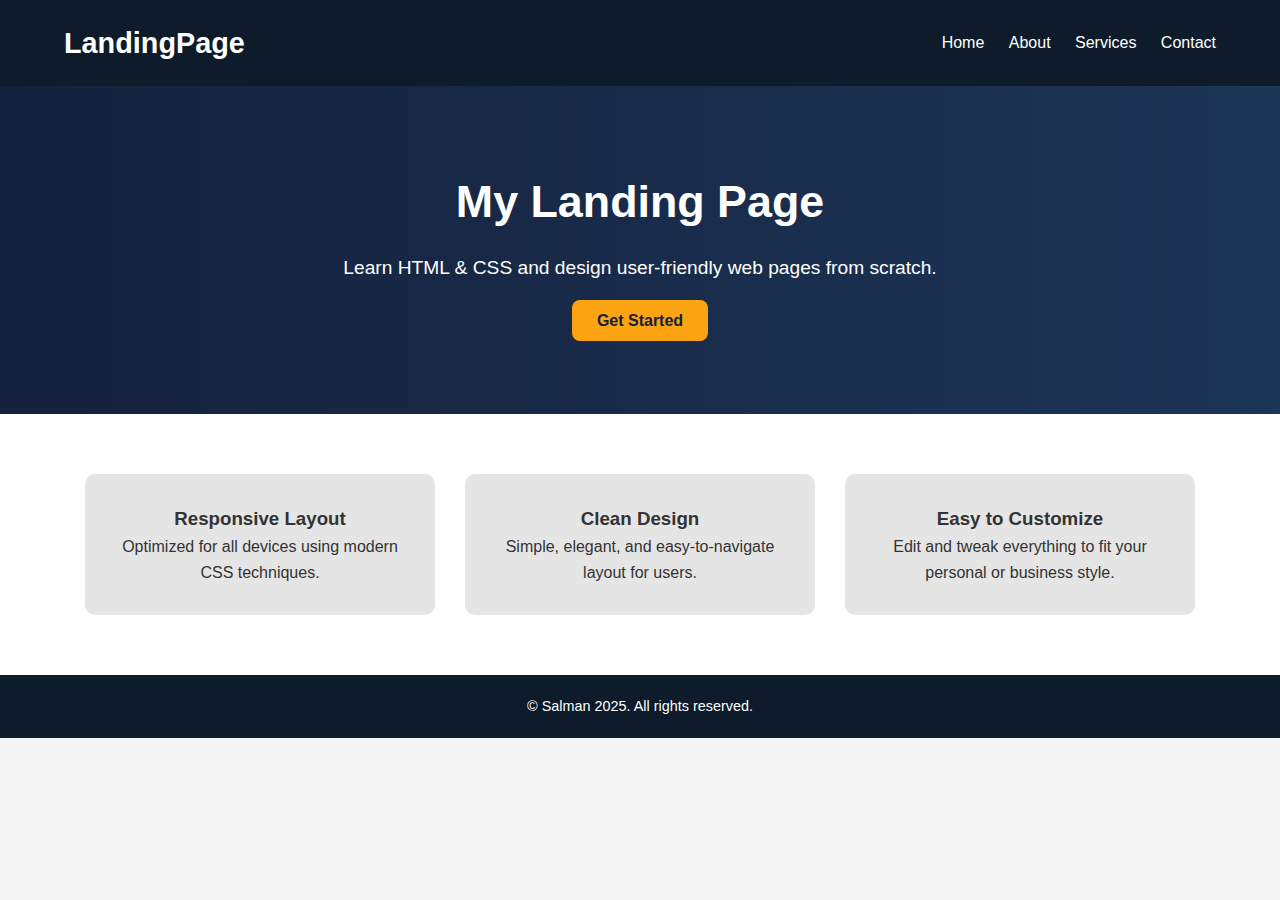
<file: landing page/index.html>
<!DOCTYPE html>
<html lang="en">
<head>
  <meta charset="UTF-8" />
  <meta name="viewport" content="width=device-width, initial-scale=1.0" />
  <title>Modern Landing Page</title>
  <link rel="stylesheet" href="style.css" />
</head>
<body>

  <header>
    <div class="container nav-container">
      <h1 class="logo">LandingPage</h1>
      <nav class="navbar">
        <a href="#">Home</a>
        <a href="#">About</a>
        <a href="#">Services</a>
        <a href="#">Contact</a>
      </nav>
    </div>
  </header>

  <section class="hero">
    <div class="container hero-content">
      <h2>My Landing Page</h2>
      <p>Learn HTML & CSS and design user-friendly web pages from scratch.</p>
      <a href="#" class="btn">Get Started</a>
    </div>
  </section>

  <section class="features">
    <div class="container features-grid">
      <div class="feature">
        <h3>Responsive Layout</h3>
        <p>Optimized for all devices using modern CSS techniques.</p>
      </div>
      <div class="feature">
        <h3>Clean Design</h3>
        <p>Simple, elegant, and easy-to-navigate layout for users.</p>
      </div>
      <div class="feature">
        <h3>Easy to Customize</h3>
        <p>Edit and tweak everything to fit your personal or business style.</p>
      </div>
    </div>
  </section>

  <footer>
    <div class="container">
      <p>&copy; Salman 2025. All rights reserved.</p>
    </div>
  </footer>

</body>
</html>
</file>
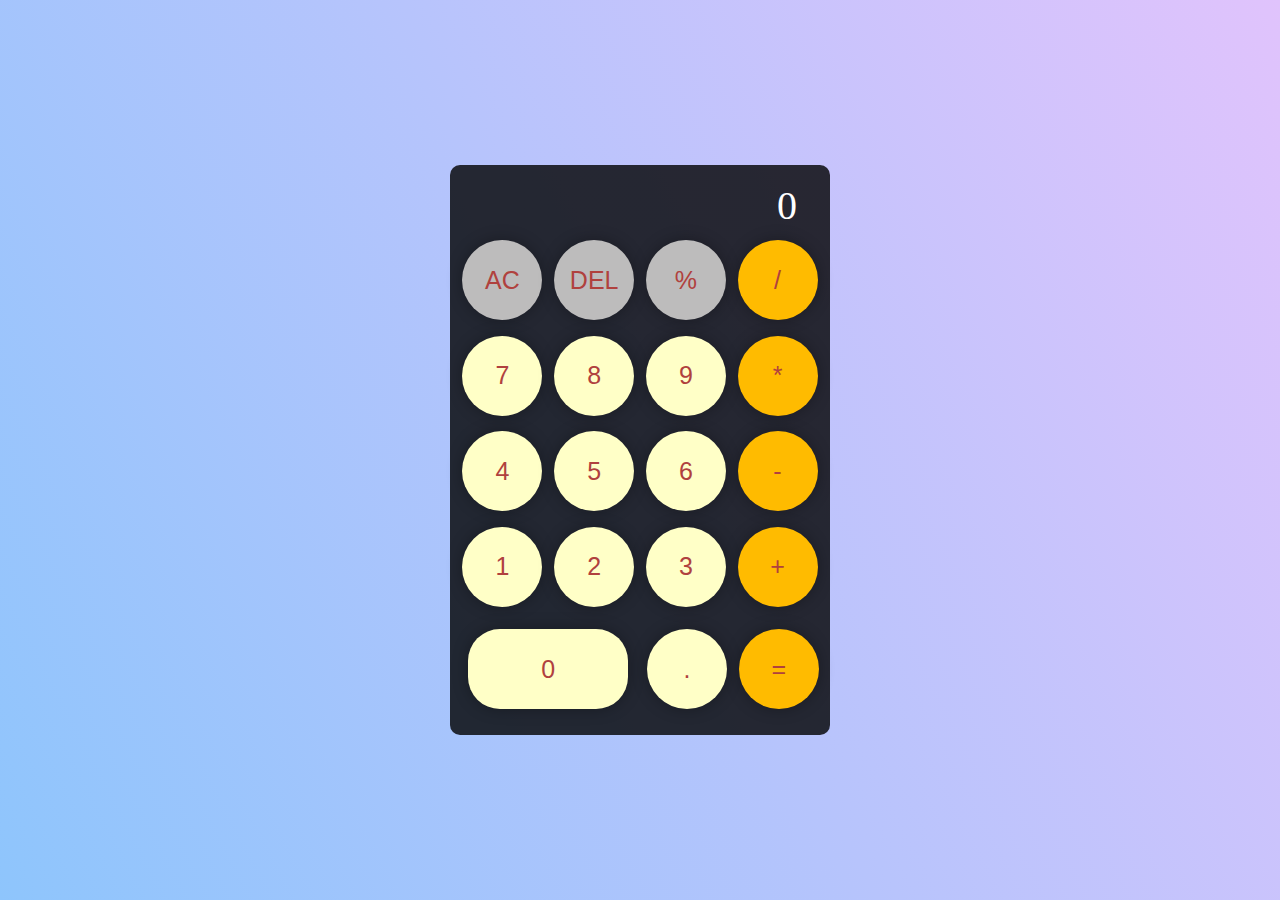
<file: simpleCalculator/index.html>
<!DOCTYPE html>
<html lang="en">
<head>
    <meta charset="UTF-8">
    <meta name="viewport" content="width=device-width, initial-scale=1.0">
    <title>Simple Calculator</title>
    <link rel="stylesheet" href="style.css">
</head>
<body>
    <div class="container">
        <div id="result">
            0
        </div>
        <div id="input">
            <button class="btn ash operations" value="ac">AC</button>
            <button class="btn ash operations" value="del">DEL</button>
            <button class="btn ash operations" id="mod">%</button>
            <button class="btn sym operations" id="div">/</button>
            <button class="btn numbers" value="7">7</button>
            <button class="btn numbers" value="8">8</button>
            <button class="btn numbers" value="9">9</button>
            <button class="btn sym operations" id="mul">*</button>
            <button class="btn numbers" id="4">4</button>
            <button class="btn numbers" id="5">5</button>
            <button class="btn numbers" id="6">6</button>
            <button class="btn sym operations" id="sub">-</button>
            <button class="btn numbers" id="1">1</button>
            <button class="btn numbers" id="2">2</button>
            <button class="btn numbers" id="3">3</button>
            <button class="btn sym operations" id="add">+</button>
            <button class="btn zero numbers" id="0">0</button>
            <button class="btn numbers" id="dot">.</button>
            <button class="btn sym operations" id="equl">=</button>
        </div>
    </div>
    <script src="app.js"></script>
</body>
</html>
</file>
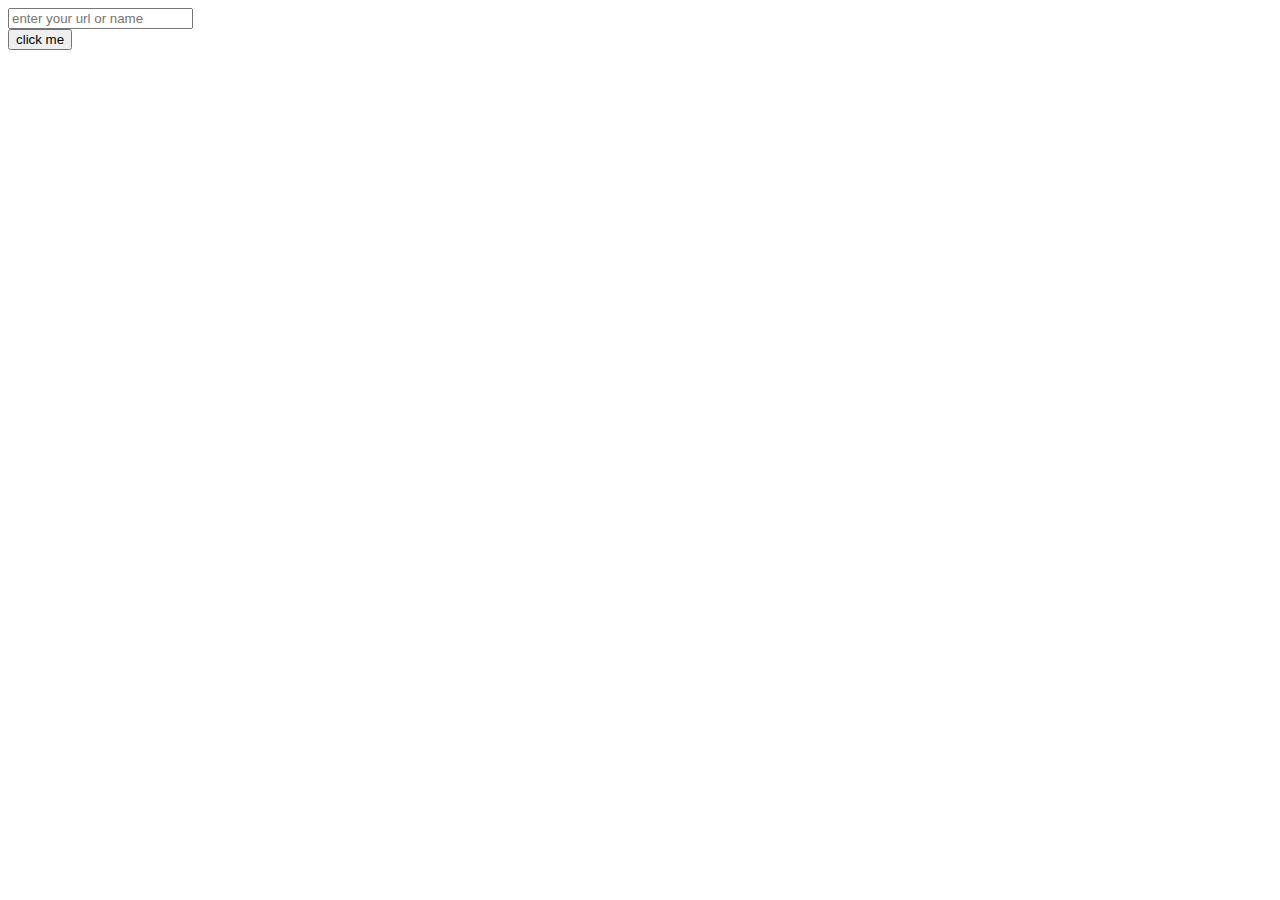
<file: MyPortfolio/javascript-project-main/qrCode/index.html>
<!DOCTYPE html>
<html lang="en">
<head>
    <meta charset="UTF-8">
    <meta name="viewport" content="width=device-width, initial-scale=1.0">
    <title>Document</title>
</head>
<body class="flex justify-center items-center h-[100vh]">
    <div class="container bg-slate-600 h-[400px] w-[350px]">
        <input type="text" id="input" placeholder="enter your url or name">
        <div id="img">
            
        </div>
        <button id="btn">click me</button>
    </div>
    <script>
        let input = document.getElementById("input")
        let img = document.getElementById("img")
        let btn = document.getElementById("btn")
        let image = document.createElement("img")
        btn.addEventListener("click",()=>{
            image.src = `https://api.qrserver.com/v1/create-qr-code/?size=150x150&data=${input}`
            img.appendChild(image)
        })

    </script>
</body>
</html>
</file>
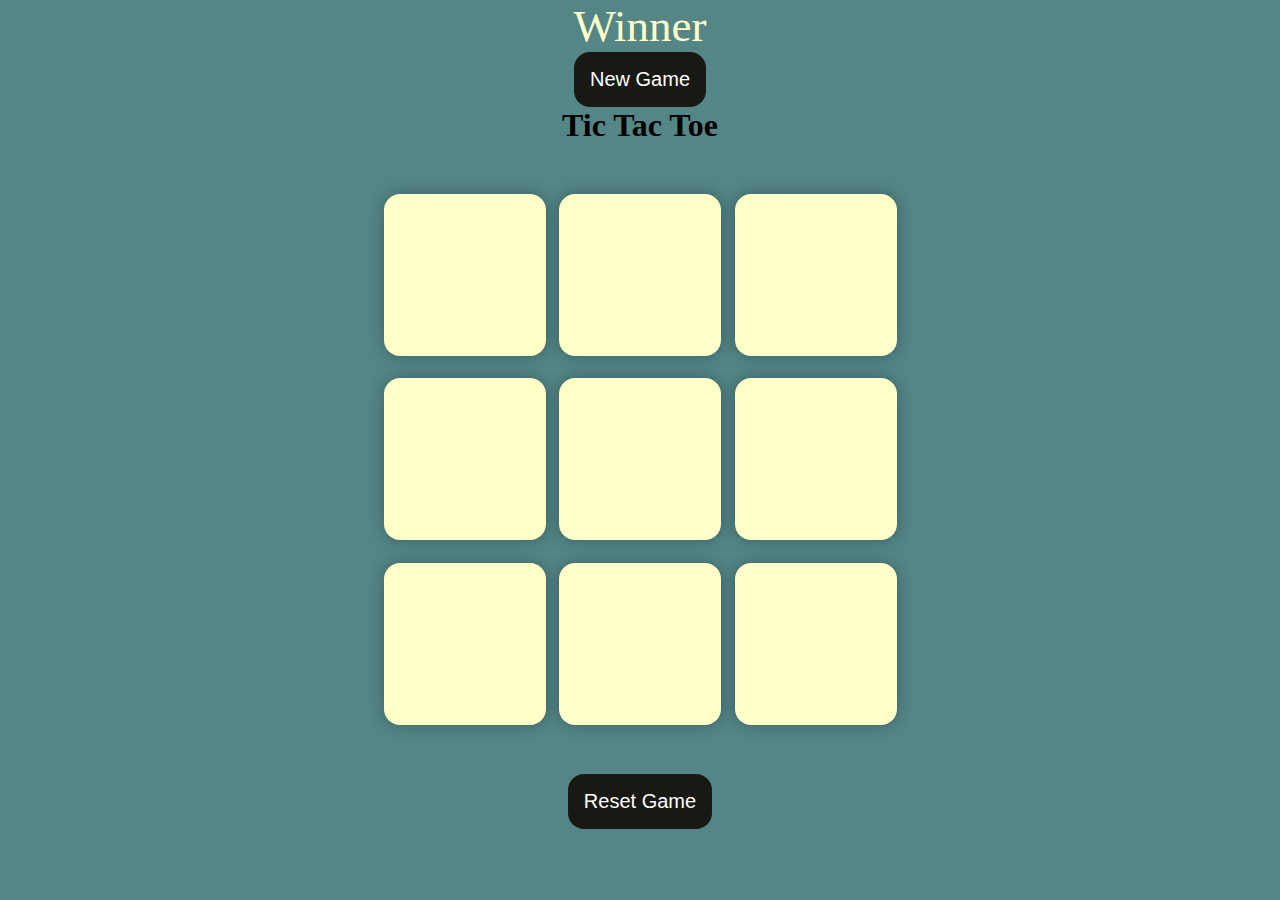
<file: MyPortfolio/javascript-project-main/tic-toc-toe/index.html>
<!DOCTYPE html>
<html lang="en">

<head>
    <meta charset="UTF-8">
    <meta name="viewport" content="width=device-width, initial-scale=1.0">
    <title>Document</title>
    <style>
        * {
            margin: 0;
            padding: 0;
        }

        body {
            background-color: #548687;
            text-align: center;
        }

        .container {
            height: 70vh;
            display: flex;

            justify-content: center;
            align-items: center;
        }

        .game {
            height: 60vmin;
            width: 60vmin;
            display: flex;
            flex-wrap: wrap;
            justify-content: center;
            align-items: center;
            gap: 1.5vmin;
        }

        .box {
            height: 18vmin;
            width: 18vmin;
            border-radius: 1rem;
            border: none;
            box-shadow: 0 0 1rem rgba(0, 0, 0, 0.3);
            font-size: 8vmin;
            color: #b0413e;
            background-color: #ffffc7;
        }

        #reset-btn {
            padding: 1rem;
            font-size: 1.25rem;
            background-color: #191913;
            color: #fff;
            border-radius: 1rem;
            border: none;
        }

        #new-btn {
            padding: 1rem;
            font-size: 1.25rem;
            background-color: #191913;
            color: #fff;
            border-radius: 1rem;
            border: none;
        }

        #msg {
            color: #ffffc7;
            font-size: 5vmin;
        }

        .msg-container {
            height: 100vmin;
            display: flex;
            justify-content: center;
            align-items: center;
            flex-direction: column;
            gap: 4rem;
        }

        .hide {
            display: none;
        }
    </style>
</head>

<body>
    <div id="msg-container hide">
        <p id="msg">Winner</p>
        <button id="new-btn">New Game</button>
    </div>
    <main>
        <h1>Tic Tac Toe</h1>
        <div class="container">
            <div class="game">
                <button class="box"></button>
                <button class="box"></button>
                <button class="box"></button>
                <button class="box"></button>
                <button class="box"></button>
                <button class="box"></button>
                <button class="box"></button>
                <button class="box"></button>
                <button class="box"></button>
            </div>
        </div>
        <button id="reset-btn">Reset Game</button>
    </main>
    <script>
        let boxes = document.querySelectorAll(".box");
        let resetBtn = document.querySelector("#reset-btn");
        let newGameBtn = document.querySelector("#new-btn");
        let msgContainer = document.querySelector("#msg-container");
        let msg = document.querySelector("#msg");

        let turnO = true; //playerX, playerO
        let count = 0; //To Track Draw

        const winPatterns = [
            [0, 1, 2],
            [0, 3, 6],
            [0, 4, 8],
            [1, 4, 7],
            [2, 5, 8],
            [2, 4, 6],
            [3, 4, 5],
            [6, 7, 8],
        ];

        const resetGame = () => {
            turnO = true;
            count = 0;
            enableBoxes();
            msgContainer.classList.add("hide");
        };

        boxes.forEach((box) => {
            box.addEventListener("click", () => {
                if (turnO) {
                    //playerO
                    box.innerText = "O";
                    turnO = false;
                } else {
                    //playerX
                    box.innerText = "X";
                    turnO = true;
                }
                box.disabled = true;
                count++;

                let isWinner = checkWinner();

                if (count === 9 && !isWinner) {
                    gameDraw();
                }
            });
        });

        const gameDraw = () => {
            msg.innerText = `Game was a Draw.`;
            msgContainer.classList.remove("hide");
            disableBoxes();
        };

        const disableBoxes = () => {
            for (let box of boxes) {
                box.disabled = true;
            }
        };

        const enableBoxes = () => {
            for (let box of boxes) {
                box.disabled = false;
                box.innerText = "";
            }
        };

        const showWinner = (winner) => {
            msg.innerText = `Congratulations, Winner is ${winner}`;
            msgContainer.classList.remove("hide");
            disableBoxes();
        };

        const checkWinner = () => {
            for (let pattern of winPatterns) {
                let pos1Val = boxes[pattern[0]].innerText;
                let pos2Val = boxes[pattern[1]].innerText;
                let pos3Val = boxes[pattern[2]].innerText;

                if (pos1Val != "" && pos2Val != "" && pos3Val != "") {
                    if (pos1Val === pos2Val && pos2Val === pos3Val) {
                        showWinner(pos1Val);
                        return true;
                    }
                }
            }
        };

        newGameBtn.addEventListener("click", resetGame);
        resetBtn.addEventListener("click", resetGame);
    </script>
</body>

</html>
</file>
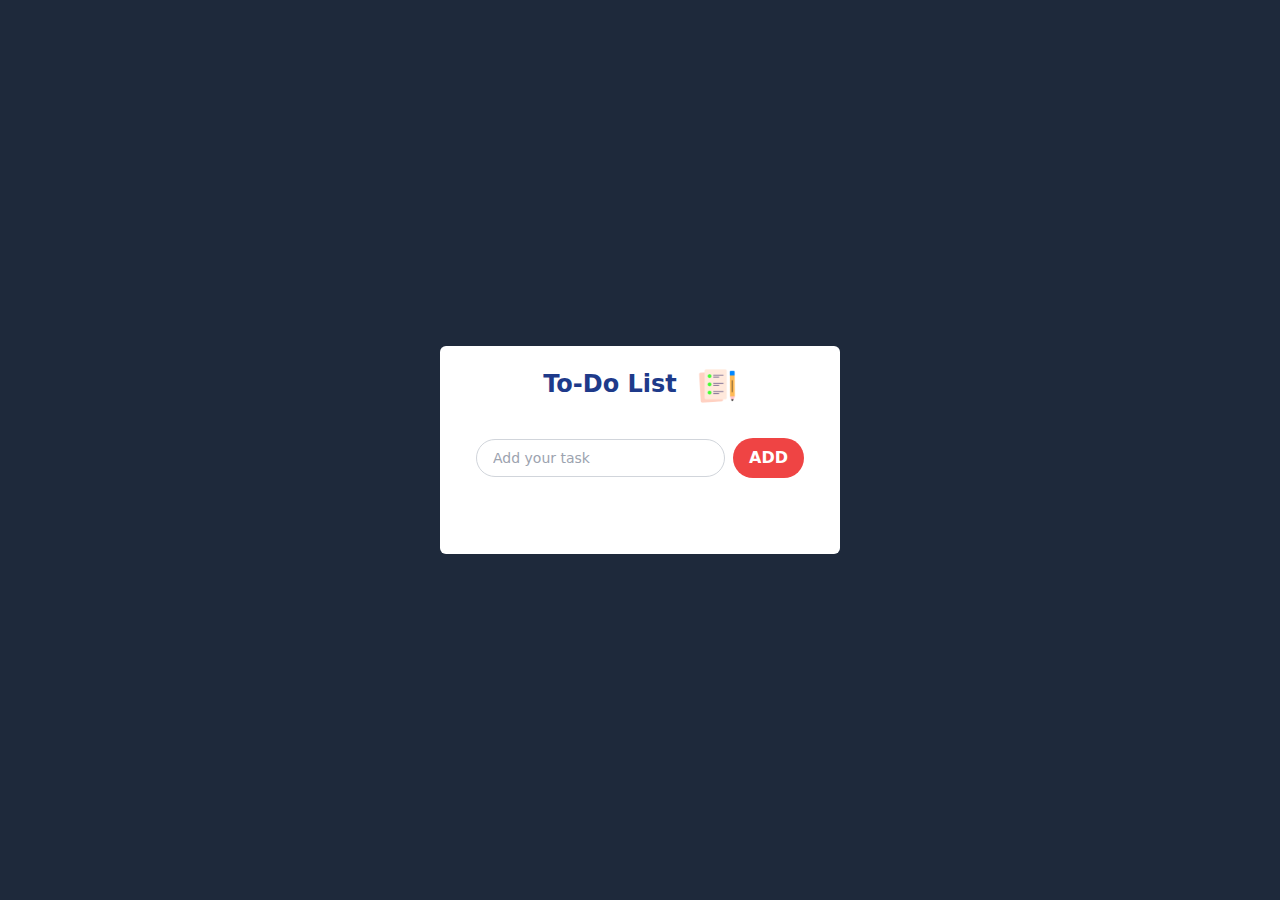
<file: MyPortfolio/javascript-project-main/todolist/index.html>
<!DOCTYPE html>
<html lang="en">
<head>
    <meta charset="UTF-8">
    <meta name="viewport" content="width=device-width, initial-scale=1.0">
    <title>Document</title>
    <link href="./src/output.css" rel="stylesheet">
</head>
<body class="flex justify-center items-center h-[100vh] bg-slate-800">
    <div class="container bg-white rounded-md w-[400px] space-y-4 p-[20px]">
        <div class="flex flex-row justify-center gap-5">
            <h2 class="font-bold text-blue-900 text-[1.5rem]">To-Do List</h2>
            <img src="./images/icon.png" alt="" class="h-10">
        </div>
        <div class="flex items-center space-x-2 p-4 bg-white rounded-lg ">
            <input id="taskInput" type="text" class="flex-grow rounded-full border border-gray-300 px-4 py-2 text-sm focus:outline-none focus:ring-1 focus:ring-blue-500 " placeholder="Add your task">
            <div id="addTask" class="bg-red-500 text-white font-bold py-2 px-4 rounded-full hover:bg-red-600 cursor-pointer" >ADD</div>
        </div>
        <ul id="taskList" class="p-3 text-[1.3rem] space-y-2">
            <!-- Task items will go here -->
          </ul>
    </div>
    <script src="script.js"></script>
</body>
</html>
</file>
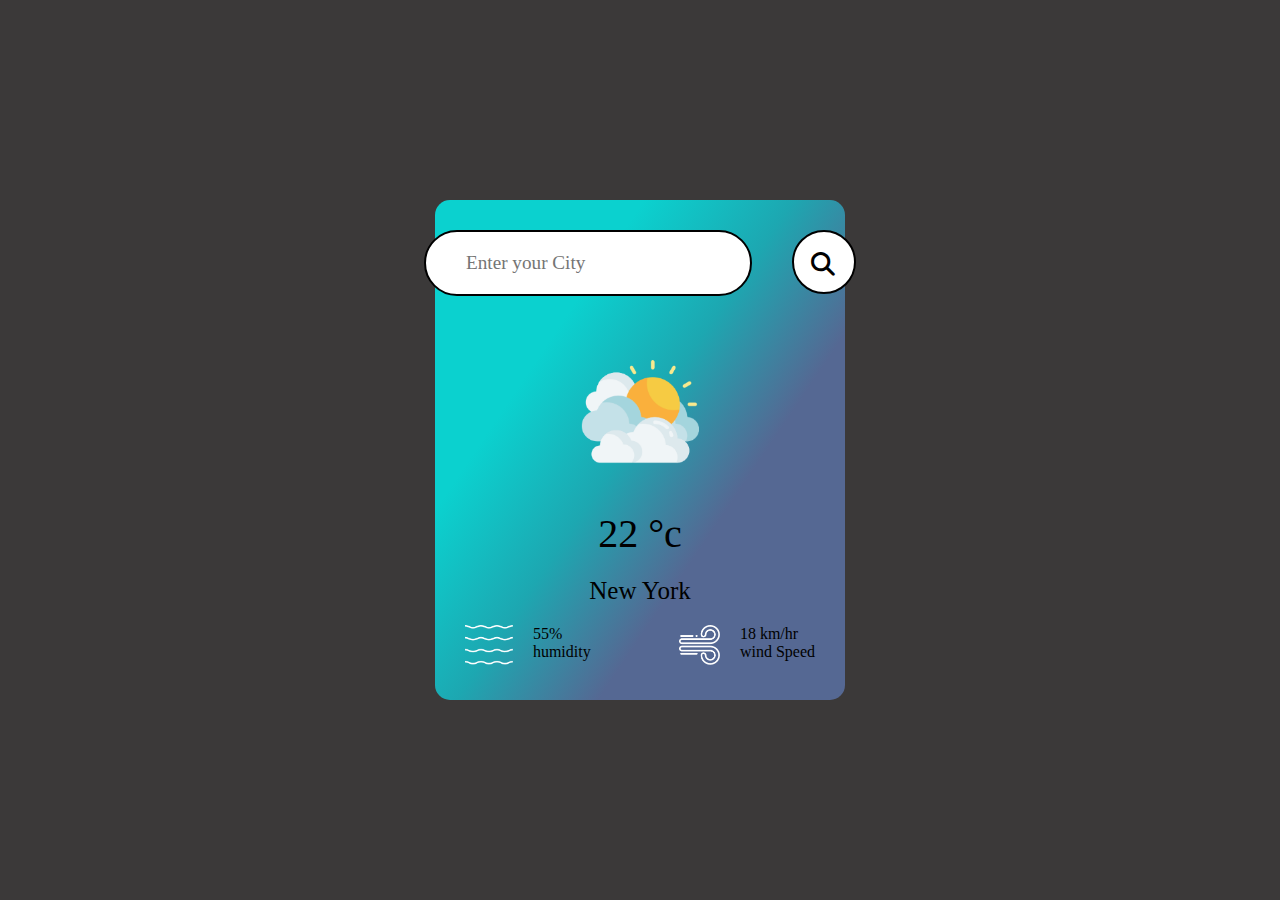
<file: MyPortfolio/javascript-project-main/WeatherApp/index.html>
<!DOCTYPE html>
<html lang="en">
<head>
    <meta charset="UTF-8">
    <meta name="viewport" content="width=device-width, initial-scale=1.0">
    <title>Document</title>
    <link rel="stylesheet" href="https://cdnjs.cloudflare.com/ajax/libs/font-awesome/6.7.2/css/all.min.css" integrity="sha512-Evv84Mr4kqVGRNSgIGL/F/aIDqQb7xQ2vcrdIwxfjThSH8CSR7PBEakCr51Ck+w+/U6swU2Im1vVX0SVk9ABhg==" crossorigin="anonymous" referrerpolicy="no-referrer" />
    <link rel="stylesheet" href="style.css">
</head>
<body>
    <div class="container">
        <div class="input">
            <input type="text" placeholder="Enter your City">
            <div class="search"><i class="fa-solid fa-magnifying-glass"></i></div>
        </div>
        <div id="imageSet">
            <img id="image" src="./images/clouds.png" alt="">
        </div>
        <div id="temp">22 &deg;c</div>
        <div id="city">New York</div>
        <div class="endBox">
            <div id="humudity">
                <img src="./images/humidity.png" alt="">
                <div>
                    <p id="humidity">55% </p>
                    <p>humidity</p>
                </div>
                
            </div>
            <div class="windSpeed">
                <img src="./images/wind.png" alt="">
                <div>
                    <p id="wind">18 km/hr <p>wind Speed </p> </p>
                </div>
            </div>
        </div>
    </div>
    <script src="script.js"></script>
</body>
</html>
</file>
<file: simpleCalculator/style.css>
*{
    margin: 0;
    padding: 0;
    box-sizing: border-box;
}
body{
    height: 100vh;
    width: 100vw;
    background-color: #8EC5FC;
    background-image: linear-gradient(62deg, #8EC5FC 0%, #E0C3FC 100%);
    display: flex;
    flex-wrap: wrap;
    justify-content: center;
    align-items: center;
}
.container{
    height: 570px;
    width: 380px;
    display: flex;
    justify-content: center;
    align-items: center;
    flex-direction: column;
    padding: 3px;
    background-color: rgba(0, 0, 0, 0.804);
    border-radius: 10px;
}
#input{
    width: 380px;
    height: 480px;
    display: flex;
    flex-wrap: wrap;
    justify-content: center;
    align-items: center;
    gap: 1.3vmin;
}
.btn{
    height: 80px;
    width: 80px;
    border-radius: 50%;
    border: none;
    box-shadow: 0 0 1rem rgba(0, 0, 0, 0.3);
    font-size: 25px;
    color: #b0413e;
    background-color: #ffffc7;   
}
.zero{
    height: 80px;
    width: 160px;
    border-radius: 2rem;
    margin: 7px;
}
#result{
    padding: 0px 30px;
    width: 100%;
    height: 10%;
   text-align: end;
   font-size: 40px;
   color: white;
   overflow: hidden;
}
.sym{
    background-color: rgb(255, 187, 0);
}
.ash{
    background-color: rgb(189, 188, 188);
}
</file>
<file: MyPortfolio/javascript-project-main/todolist/src/output.css>
*, ::before, ::after {
  --tw-border-spacing-x: 0;
  --tw-border-spacing-y: 0;
  --tw-translate-x: 0;
  --tw-translate-y: 0;
  --tw-rotate: 0;
  --tw-skew-x: 0;
  --tw-skew-y: 0;
  --tw-scale-x: 1;
  --tw-scale-y: 1;
  --tw-pan-x:  ;
  --tw-pan-y:  ;
  --tw-pinch-zoom:  ;
  --tw-scroll-snap-strictness: proximity;
  --tw-gradient-from-position:  ;
  --tw-gradient-via-position:  ;
  --tw-gradient-to-position:  ;
  --tw-ordinal:  ;
  --tw-slashed-zero:  ;
  --tw-numeric-figure:  ;
  --tw-numeric-spacing:  ;
  --tw-numeric-fraction:  ;
  --tw-ring-inset:  ;
  --tw-ring-offset-width: 0px;
  --tw-ring-offset-color: #fff;
  --tw-ring-color: rgb(59 130 246 / 0.5);
  --tw-ring-offset-shadow: 0 0 #0000;
  --tw-ring-shadow: 0 0 #0000;
  --tw-shadow: 0 0 #0000;
  --tw-shadow-colored: 0 0 #0000;
  --tw-blur:  ;
  --tw-brightness:  ;
  --tw-contrast:  ;
  --tw-grayscale:  ;
  --tw-hue-rotate:  ;
  --tw-invert:  ;
  --tw-saturate:  ;
  --tw-sepia:  ;
  --tw-drop-shadow:  ;
  --tw-backdrop-blur:  ;
  --tw-backdrop-brightness:  ;
  --tw-backdrop-contrast:  ;
  --tw-backdrop-grayscale:  ;
  --tw-backdrop-hue-rotate:  ;
  --tw-backdrop-invert:  ;
  --tw-backdrop-opacity:  ;
  --tw-backdrop-saturate:  ;
  --tw-backdrop-sepia:  ;
  --tw-contain-size:  ;
  --tw-contain-layout:  ;
  --tw-contain-paint:  ;
  --tw-contain-style:  ;
}

::backdrop {
  --tw-border-spacing-x: 0;
  --tw-border-spacing-y: 0;
  --tw-translate-x: 0;
  --tw-translate-y: 0;
  --tw-rotate: 0;
  --tw-skew-x: 0;
  --tw-skew-y: 0;
  --tw-scale-x: 1;
  --tw-scale-y: 1;
  --tw-pan-x:  ;
  --tw-pan-y:  ;
  --tw-pinch-zoom:  ;
  --tw-scroll-snap-strictness: proximity;
  --tw-gradient-from-position:  ;
  --tw-gradient-via-position:  ;
  --tw-gradient-to-position:  ;
  --tw-ordinal:  ;
  --tw-slashed-zero:  ;
  --tw-numeric-figure:  ;
  --tw-numeric-spacing:  ;
  --tw-numeric-fraction:  ;
  --tw-ring-inset:  ;
  --tw-ring-offset-width: 0px;
  --tw-ring-offset-color: #fff;
  --tw-ring-color: rgb(59 130 246 / 0.5);
  --tw-ring-offset-shadow: 0 0 #0000;
  --tw-ring-shadow: 0 0 #0000;
  --tw-shadow: 0 0 #0000;
  --tw-shadow-colored: 0 0 #0000;
  --tw-blur:  ;
  --tw-brightness:  ;
  --tw-contrast:  ;
  --tw-grayscale:  ;
  --tw-hue-rotate:  ;
  --tw-invert:  ;
  --tw-saturate:  ;
  --tw-sepia:  ;
  --tw-drop-shadow:  ;
  --tw-backdrop-blur:  ;
  --tw-backdrop-brightness:  ;
  --tw-backdrop-contrast:  ;
  --tw-backdrop-grayscale:  ;
  --tw-backdrop-hue-rotate:  ;
  --tw-backdrop-invert:  ;
  --tw-backdrop-opacity:  ;
  --tw-backdrop-saturate:  ;
  --tw-backdrop-sepia:  ;
  --tw-contain-size:  ;
  --tw-contain-layout:  ;
  --tw-contain-paint:  ;
  --tw-contain-style:  ;
}

/*
! tailwindcss v3.4.17 | MIT License | https://tailwindcss.com
*/

/*
1. Prevent padding and border from affecting element width. (https://github.com/mozdevs/cssremedy/issues/4)
2. Allow adding a border to an element by just adding a border-width. (https://github.com/tailwindcss/tailwindcss/pull/116)
*/

*,
::before,
::after {
  box-sizing: border-box;
  /* 1 */
  border-width: 0;
  /* 2 */
  border-style: solid;
  /* 2 */
  border-color: #e5e7eb;
  /* 2 */
}

::before,
::after {
  --tw-content: '';
}

/*
1. Use a consistent sensible line-height in all browsers.
2. Prevent adjustments of font size after orientation changes in iOS.
3. Use a more readable tab size.
4. Use the user's configured `sans` font-family by default.
5. Use the user's configured `sans` font-feature-settings by default.
6. Use the user's configured `sans` font-variation-settings by default.
7. Disable tap highlights on iOS
*/

html,
:host {
  line-height: 1.5;
  /* 1 */
  -webkit-text-size-adjust: 100%;
  /* 2 */
  -moz-tab-size: 4;
  /* 3 */
  -o-tab-size: 4;
     tab-size: 4;
  /* 3 */
  font-family: ui-sans-serif, system-ui, sans-serif, "Apple Color Emoji", "Segoe UI Emoji", "Segoe UI Symbol", "Noto Color Emoji";
  /* 4 */
  font-feature-settings: normal;
  /* 5 */
  font-variation-settings: normal;
  /* 6 */
  -webkit-tap-highlight-color: transparent;
  /* 7 */
}

/*
1. Remove the margin in all browsers.
2. Inherit line-height from `html` so users can set them as a class directly on the `html` element.
*/

body {
  margin: 0;
  /* 1 */
  line-height: inherit;
  /* 2 */
}

/*
1. Add the correct height in Firefox.
2. Correct the inheritance of border color in Firefox. (https://bugzilla.mozilla.org/show_bug.cgi?id=190655)
3. Ensure horizontal rules are visible by default.
*/

hr {
  height: 0;
  /* 1 */
  color: inherit;
  /* 2 */
  border-top-width: 1px;
  /* 3 */
}

/*
Add the correct text decoration in Chrome, Edge, and Safari.
*/

abbr:where([title]) {
  -webkit-text-decoration: underline dotted;
          text-decoration: underline dotted;
}

/*
Remove the default font size and weight for headings.
*/

h1,
h2,
h3,
h4,
h5,
h6 {
  font-size: inherit;
  font-weight: inherit;
}

/*
Reset links to optimize for opt-in styling instead of opt-out.
*/

a {
  color: inherit;
  text-decoration: inherit;
}

/*
Add the correct font weight in Edge and Safari.
*/

b,
strong {
  font-weight: bolder;
}

/*
1. Use the user's configured `mono` font-family by default.
2. Use the user's configured `mono` font-feature-settings by default.
3. Use the user's configured `mono` font-variation-settings by default.
4. Correct the odd `em` font sizing in all browsers.
*/

code,
kbd,
samp,
pre {
  font-family: ui-monospace, SFMono-Regular, Menlo, Monaco, Consolas, "Liberation Mono", "Courier New", monospace;
  /* 1 */
  font-feature-settings: normal;
  /* 2 */
  font-variation-settings: normal;
  /* 3 */
  font-size: 1em;
  /* 4 */
}

/*
Add the correct font size in all browsers.
*/

small {
  font-size: 80%;
}

/*
Prevent `sub` and `sup` elements from affecting the line height in all browsers.
*/

sub,
sup {
  font-size: 75%;
  line-height: 0;
  position: relative;
  vertical-align: baseline;
}

sub {
  bottom: -0.25em;
}

sup {
  top: -0.5em;
}

/*
1. Remove text indentation from table contents in Chrome and Safari. (https://bugs.chromium.org/p/chromium/issues/detail?id=999088, https://bugs.webkit.org/show_bug.cgi?id=201297)
2. Correct table border color inheritance in all Chrome and Safari. (https://bugs.chromium.org/p/chromium/issues/detail?id=935729, https://bugs.webkit.org/show_bug.cgi?id=195016)
3. Remove gaps between table borders by default.
*/

table {
  text-indent: 0;
  /* 1 */
  border-color: inherit;
  /* 2 */
  border-collapse: collapse;
  /* 3 */
}

/*
1. Change the font styles in all browsers.
2. Remove the margin in Firefox and Safari.
3. Remove default padding in all browsers.
*/

button,
input,
optgroup,
select,
textarea {
  font-family: inherit;
  /* 1 */
  font-feature-settings: inherit;
  /* 1 */
  font-variation-settings: inherit;
  /* 1 */
  font-size: 100%;
  /* 1 */
  font-weight: inherit;
  /* 1 */
  line-height: inherit;
  /* 1 */
  letter-spacing: inherit;
  /* 1 */
  color: inherit;
  /* 1 */
  margin: 0;
  /* 2 */
  padding: 0;
  /* 3 */
}

/*
Remove the inheritance of text transform in Edge and Firefox.
*/

button,
select {
  text-transform: none;
}

/*
1. Correct the inability to style clickable types in iOS and Safari.
2. Remove default button styles.
*/

button,
input:where([type='button']),
input:where([type='reset']),
input:where([type='submit']) {
  -webkit-appearance: button;
  /* 1 */
  background-color: transparent;
  /* 2 */
  background-image: none;
  /* 2 */
}

/*
Use the modern Firefox focus style for all focusable elements.
*/

:-moz-focusring {
  outline: auto;
}

/*
Remove the additional `:invalid` styles in Firefox. (https://github.com/mozilla/gecko-dev/blob/2f9eacd9d3d995c937b4251a5557d95d494c9be1/layout/style/res/forms.css#L728-L737)
*/

:-moz-ui-invalid {
  box-shadow: none;
}

/*
Add the correct vertical alignment in Chrome and Firefox.
*/

progress {
  vertical-align: baseline;
}

/*
Correct the cursor style of increment and decrement buttons in Safari.
*/

::-webkit-inner-spin-button,
::-webkit-outer-spin-button {
  height: auto;
}

/*
1. Correct the odd appearance in Chrome and Safari.
2. Correct the outline style in Safari.
*/

[type='search'] {
  -webkit-appearance: textfield;
  /* 1 */
  outline-offset: -2px;
  /* 2 */
}

/*
Remove the inner padding in Chrome and Safari on macOS.
*/

::-webkit-search-decoration {
  -webkit-appearance: none;
}

/*
1. Correct the inability to style clickable types in iOS and Safari.
2. Change font properties to `inherit` in Safari.
*/

::-webkit-file-upload-button {
  -webkit-appearance: button;
  /* 1 */
  font: inherit;
  /* 2 */
}

/*
Add the correct display in Chrome and Safari.
*/

summary {
  display: list-item;
}

/*
Removes the default spacing and border for appropriate elements.
*/

blockquote,
dl,
dd,
h1,
h2,
h3,
h4,
h5,
h6,
hr,
figure,
p,
pre {
  margin: 0;
}

fieldset {
  margin: 0;
  padding: 0;
}

legend {
  padding: 0;
}

ol,
ul,
menu {
  list-style: none;
  margin: 0;
  padding: 0;
}

/*
Reset default styling for dialogs.
*/

dialog {
  padding: 0;
}

/*
Prevent resizing textareas horizontally by default.
*/

textarea {
  resize: vertical;
}

/*
1. Reset the default placeholder opacity in Firefox. (https://github.com/tailwindlabs/tailwindcss/issues/3300)
2. Set the default placeholder color to the user's configured gray 400 color.
*/

input::-moz-placeholder, textarea::-moz-placeholder {
  opacity: 1;
  /* 1 */
  color: #9ca3af;
  /* 2 */
}

input::placeholder,
textarea::placeholder {
  opacity: 1;
  /* 1 */
  color: #9ca3af;
  /* 2 */
}

/*
Set the default cursor for buttons.
*/

button,
[role="button"] {
  cursor: pointer;
}

/*
Make sure disabled buttons don't get the pointer cursor.
*/

:disabled {
  cursor: default;
}

/*
1. Make replaced elements `display: block` by default. (https://github.com/mozdevs/cssremedy/issues/14)
2. Add `vertical-align: middle` to align replaced elements more sensibly by default. (https://github.com/jensimmons/cssremedy/issues/14#issuecomment-634934210)
   This can trigger a poorly considered lint error in some tools but is included by design.
*/

img,
svg,
video,
canvas,
audio,
iframe,
embed,
object {
  display: block;
  /* 1 */
  vertical-align: middle;
  /* 2 */
}

/*
Constrain images and videos to the parent width and preserve their intrinsic aspect ratio. (https://github.com/mozdevs/cssremedy/issues/14)
*/

img,
video {
  max-width: 100%;
  height: auto;
}

/* Make elements with the HTML hidden attribute stay hidden by default */

[hidden]:where(:not([hidden="until-found"])) {
  display: none;
}

.container {
  width: 100%;
}

@media (min-width: 640px) {
  .container {
    max-width: 640px;
  }
}

@media (min-width: 768px) {
  .container {
    max-width: 768px;
  }
}

@media (min-width: 1024px) {
  .container {
    max-width: 1024px;
  }
}

@media (min-width: 1280px) {
  .container {
    max-width: 1280px;
  }
}

@media (min-width: 1536px) {
  .container {
    max-width: 1536px;
  }
}

.z-0 {
  z-index: 0;
}

.z-10 {
  z-index: 10;
}

.mb-10 {
  margin-bottom: 2.5rem;
}

.mt-2 {
  margin-top: 0.5rem;
}

.mt-1 {
  margin-top: 0.25rem;
}

.mb-4 {
  margin-bottom: 1rem;
}

.flex {
  display: flex;
}

.size-10 {
  width: 2.5rem;
  height: 2.5rem;
}

.size-\[\] {
  width: ;
  height: ;
}

.size-\[100vh\] {
  width: 100vh;
  height: 100vh;
}

.size-\[100\] {
  width: 100;
  height: 100;
}

.size-\[100\%\] {
  width: 100%;
  height: 100%;
}

.size-3 {
  width: 0.75rem;
  height: 0.75rem;
}

.size-5 {
  width: 1.25rem;
  height: 1.25rem;
}

.h-\[100vh\] {
  height: 100vh;
}

.h-\[400px\] {
  height: 400px;
}

.h-3 {
  height: 0.75rem;
}

.h-10 {
  height: 2.5rem;
}

.h-5 {
  height: 1.25rem;
}

.h-4 {
  height: 1rem;
}

.min-h-screen {
  min-height: 100vh;
}

.w-\[300px\] {
  width: 300px;
}

.w-\[400px\] {
  width: 400px;
}

.w-\[00px\] {
  width: 00px;
}

.w-\[35000px\] {
  width: 35000px;
}

.w-\[3500px\] {
  width: 3500px;
}

.w-\[350px\] {
  width: 350px;
}

.w-\[50px\] {
  width: 50px;
}

.w-\[0px\] {
  width: 0px;
}

.w-96 {
  width: 24rem;
}

.w-\[9\] {
  width: 9;
}

.w-\[96\%\] {
  width: 96%;
}

.w-\[\%\] {
  width: %;
}

.w-\[100\%\] {
  width: 100%;
}

.flex-grow {
  flex-grow: 1;
}

.border-collapse {
  border-collapse: collapse;
}

.cursor-pointer {
  cursor: pointer;
}

.flex-row {
  flex-direction: row;
}

.items-center {
  align-items: center;
}

.justify-center {
  justify-content: center;
}

.justify-around {
  justify-content: space-around;
}

.gap-5 {
  gap: 1.25rem;
}

.gap-4 {
  gap: 1rem;
}

.space-x-2 > :not([hidden]) ~ :not([hidden]) {
  --tw-space-x-reverse: 0;
  margin-right: calc(0.5rem * var(--tw-space-x-reverse));
  margin-left: calc(0.5rem * calc(1 - var(--tw-space-x-reverse)));
}

.space-y-4 > :not([hidden]) ~ :not([hidden]) {
  --tw-space-y-reverse: 0;
  margin-top: calc(1rem * calc(1 - var(--tw-space-y-reverse)));
  margin-bottom: calc(1rem * var(--tw-space-y-reverse));
}

.space-y-2 > :not([hidden]) ~ :not([hidden]) {
  --tw-space-y-reverse: 0;
  margin-top: calc(0.5rem * calc(1 - var(--tw-space-y-reverse)));
  margin-bottom: calc(0.5rem * var(--tw-space-y-reverse));
}

.rounded-md {
  border-radius: 0.375rem;
}

.rounded-xl {
  border-radius: 0.75rem;
}

.rounded-\[\] {
  border-radius: ;
}

.rounded-\[40\] {
  border-radius: 40;
}

.rounded-\[40\%\] {
  border-radius: 40%;
}

.rounded-\[20\%\] {
  border-radius: 20%;
}

.rounded-\[50\] {
  border-radius: 50;
}

.rounded-\[50px\] {
  border-radius: 50px;
}

.rounded-lg {
  border-radius: 0.5rem;
}

.rounded-full {
  border-radius: 9999px;
}

.border {
  border-width: 1px;
}

.border-r-2 {
  border-right-width: 2px;
}

.border-b {
  border-bottom-width: 1px;
}

.border-black {
  --tw-border-opacity: 1;
  border-color: rgb(0 0 0 / var(--tw-border-opacity, 1));
}

.border-gray-300 {
  --tw-border-opacity: 1;
  border-color: rgb(209 213 219 / var(--tw-border-opacity, 1));
}

.bg-slate-800 {
  --tw-bg-opacity: 1;
  background-color: rgb(30 41 59 / var(--tw-bg-opacity, 1));
}

.bg-white {
  --tw-bg-opacity: 1;
  background-color: rgb(255 255 255 / var(--tw-bg-opacity, 1));
}

.bg-gray-500 {
  --tw-bg-opacity: 1;
  background-color: rgb(107 114 128 / var(--tw-bg-opacity, 1));
}

.bg-gray-400 {
  --tw-bg-opacity: 1;
  background-color: rgb(156 163 175 / var(--tw-bg-opacity, 1));
}

.bg-red-500 {
  --tw-bg-opacity: 1;
  background-color: rgb(239 68 68 / var(--tw-bg-opacity, 1));
}

.bg-transparent {
  background-color: transparent;
}

.bg-gradient-to-br {
  background-image: linear-gradient(to bottom right, var(--tw-gradient-stops));
}

.from-purple-700 {
  --tw-gradient-from: #7e22ce var(--tw-gradient-from-position);
  --tw-gradient-to: rgb(126 34 206 / 0) var(--tw-gradient-to-position);
  --tw-gradient-stops: var(--tw-gradient-from), var(--tw-gradient-to);
}

.to-blue-800 {
  --tw-gradient-to: #1e40af var(--tw-gradient-to-position);
}

.p-3 {
  padding: 0.75rem;
}

.p-4 {
  padding: 1rem;
}

.p-\[20px\] {
  padding: 20px;
}

.p-6 {
  padding: 1.5rem;
}

.px-4 {
  padding-left: 1rem;
  padding-right: 1rem;
}

.py-2 {
  padding-top: 0.5rem;
  padding-bottom: 0.5rem;
}

.pt-3 {
  padding-top: 0.75rem;
}

.pt-2 {
  padding-top: 0.5rem;
}

.pt-1 {
  padding-top: 0.25rem;
}

.text-xl {
  font-size: 1.25rem;
  line-height: 1.75rem;
}

.text-\[2rem\] {
  font-size: 2rem;
}

.text-\[1rem\] {
  font-size: 1rem;
}

.text-\[1\.5rem\] {
  font-size: 1.5rem;
}

.text-sm {
  font-size: 0.875rem;
  line-height: 1.25rem;
}

.text-\[1\.2rem\] {
  font-size: 1.2rem;
}

.text-\[1\.3rem\] {
  font-size: 1.3rem;
}

.font-semibold {
  font-weight: 600;
}

.font-bold {
  font-weight: 700;
}

.text-blue-900 {
  --tw-text-opacity: 1;
  color: rgb(30 58 138 / var(--tw-text-opacity, 1));
}

.text-\[\] {
  color: ;
}

.text-white {
  --tw-text-opacity: 1;
  color: rgb(255 255 255 / var(--tw-text-opacity, 1));
}

.text-gray-800 {
  --tw-text-opacity: 1;
  color: rgb(31 41 55 / var(--tw-text-opacity, 1));
}

.text-\[2re\] {
  color: 2re;
}

.shadow-md {
  --tw-shadow: 0 4px 6px -1px rgb(0 0 0 / 0.1), 0 2px 4px -2px rgb(0 0 0 / 0.1);
  --tw-shadow-colored: 0 4px 6px -1px var(--tw-shadow-color), 0 2px 4px -2px var(--tw-shadow-color);
  box-shadow: var(--tw-ring-offset-shadow, 0 0 #0000), var(--tw-ring-shadow, 0 0 #0000), var(--tw-shadow);
}

.shadow-lg {
  --tw-shadow: 0 10px 15px -3px rgb(0 0 0 / 0.1), 0 4px 6px -4px rgb(0 0 0 / 0.1);
  --tw-shadow-colored: 0 10px 15px -3px var(--tw-shadow-color), 0 4px 6px -4px var(--tw-shadow-color);
  box-shadow: var(--tw-ring-offset-shadow, 0 0 #0000), var(--tw-ring-shadow, 0 0 #0000), var(--tw-shadow);
}

.hover\:bg-red-600:hover {
  --tw-bg-opacity: 1;
  background-color: rgb(220 38 38 / var(--tw-bg-opacity, 1));
}

.focus\:outline-none:focus {
  outline: 2px solid transparent;
  outline-offset: 2px;
}

.focus\:ring-2:focus {
  --tw-ring-offset-shadow: var(--tw-ring-inset) 0 0 0 var(--tw-ring-offset-width) var(--tw-ring-offset-color);
  --tw-ring-shadow: var(--tw-ring-inset) 0 0 0 calc(2px + var(--tw-ring-offset-width)) var(--tw-ring-color);
  box-shadow: var(--tw-ring-offset-shadow), var(--tw-ring-shadow), var(--tw-shadow, 0 0 #0000);
}

.focus\:ring-1:focus {
  --tw-ring-offset-shadow: var(--tw-ring-inset) 0 0 0 var(--tw-ring-offset-width) var(--tw-ring-offset-color);
  --tw-ring-shadow: var(--tw-ring-inset) 0 0 0 calc(1px + var(--tw-ring-offset-width)) var(--tw-ring-color);
  box-shadow: var(--tw-ring-offset-shadow), var(--tw-ring-shadow), var(--tw-shadow, 0 0 #0000);
}

.focus\:ring-blue-500:focus {
  --tw-ring-opacity: 1;
  --tw-ring-color: rgb(59 130 246 / var(--tw-ring-opacity, 1));
}
</file>
<file: MyPortfolio/javascript-project-main/WeatherApp/style.css>
*{
    padding: 0;
    margin: 0;
    font-family: Georgia, 'Times New Roman', Times, serif;    
}
body{
    height: 100vh;
    display: flex;
    justify-content: center;
    align-items: center;
    background-color: #3b3939;
}
.container{
    height: 480px;
    width: 390px;
    padding: 10px;
    border-radius: 15px;
    background: rgb(85,104,147);
    background: linear-gradient(304deg, rgba(85,104,147,1) 33%, rgba(29,167,177,1) 52%, rgba(11,209,207,1) 72%);
    display: flex;
    flex-direction: column;
    align-items: center;
    gap: 20px;
}
.input{
    display: flex;
    flex-direction: row;
    padding: 20px;
    gap: 40px;
}
input{
    padding: 20px 40px;
    border-radius: 40px;
    border: none;
    border: 2px solid black;
    font-size: larger;
}
.search{
    height: 60px;
    width: 60px;
    background: #fff;
    border: 2px solid black;
    border-radius: 50%;
    cursor: pointer;
}
.search i{
    font-size: x-large;
    margin-top: 20px;
    margin-left: 17px;
}
#imageSet img{
    height: 150px;
}
#temp{
    font-size: 40px;
}
#city{
    font-size: 25px;
}
.endBox{
    display: flex;
    flex-direction: row;
    justify-content: space-between;
    width: 350px;
}
.endBox img{
    height: 40px;
}
#humudity, .windSpeed{
    display: flex;
    gap: 20px;
}
</file>
<file: landing page/style.css>
/* Reset and Base Styles */
* {
    margin: 0;
    padding: 0;
    box-sizing: border-box;
  }
  
  body {
    font-family: 'Segoe UI', Tahoma, Geneva, Verdana, sans-serif;
    background-color: #f4f4f4;
    color: #333;
    line-height: 1.6;
  }
  
  a {
    text-decoration: none;
    color: inherit;
  }
  
  .container {
    width: 90%;
    max-width: 1200px;
    margin: 0 auto;
  }
  
  /* Header */
  header {
    background-color: #0d1b2a;
    color: white;
    padding: 20px 0;
  }
  
  .nav-container {
    display: flex;
    justify-content: space-between;
    align-items: center;
  }
  
  .logo {
    font-size: 1.8rem;
    font-weight: bold;
  }
  
  .navbar a {
    margin-left: 20px;
    color: white;
    transition: color 0.3s ease;
  }
  
  .navbar a:hover {
    color: #fca311;
  }
  
  /* Hero Section */
  .hero {
    background: linear-gradient(to right, #14213d, #1d3557);
    color: white;
    padding: 80px 20px;
    text-align: center;
  }
  
  .hero h2 {
    font-size: 2.8rem;
    margin-bottom: 15px;
  }
  
  .hero p {
    font-size: 1.2rem;
    margin-bottom: 25px;
  }
  
  .btn {
    background-color: #fca311;
    color: #14213d;
    padding: 12px 25px;
    border-radius: 8px;
    font-weight: bold;
    transition: background-color 0.3s ease;
  }
  
  .btn:hover {
    background-color: #ffba08;
  }
  
  /* Features Section */
  .features {
    padding: 60px 0;
    background-color: #ffffff;
  }
  
  .features-grid {
    display: flex;
    gap: 30px;
    flex-wrap: wrap;
    justify-content: center;
    text-align: center;
  }
  
  .feature {
    background-color: #e5e5e5;
    border-radius: 10px;
    padding: 30px;
    flex: 1 1 300px;
    max-width: 350px;
  }
  
  /* Footer */
  footer {
    background-color: #0d1b2a;
    color: white;
    text-align: center;
    padding: 20px 0;
    font-size: 0.9rem;
  }
  
  /* Responsive Design */
  @media (max-width: 768px) {
    .nav-container {
      flex-direction: column;
      gap: 10px;
    }
  
    .hero h2 {
      font-size: 2rem;
    }
  
    .features-grid {
      flex-direction: column;
    }
  }
</file>
